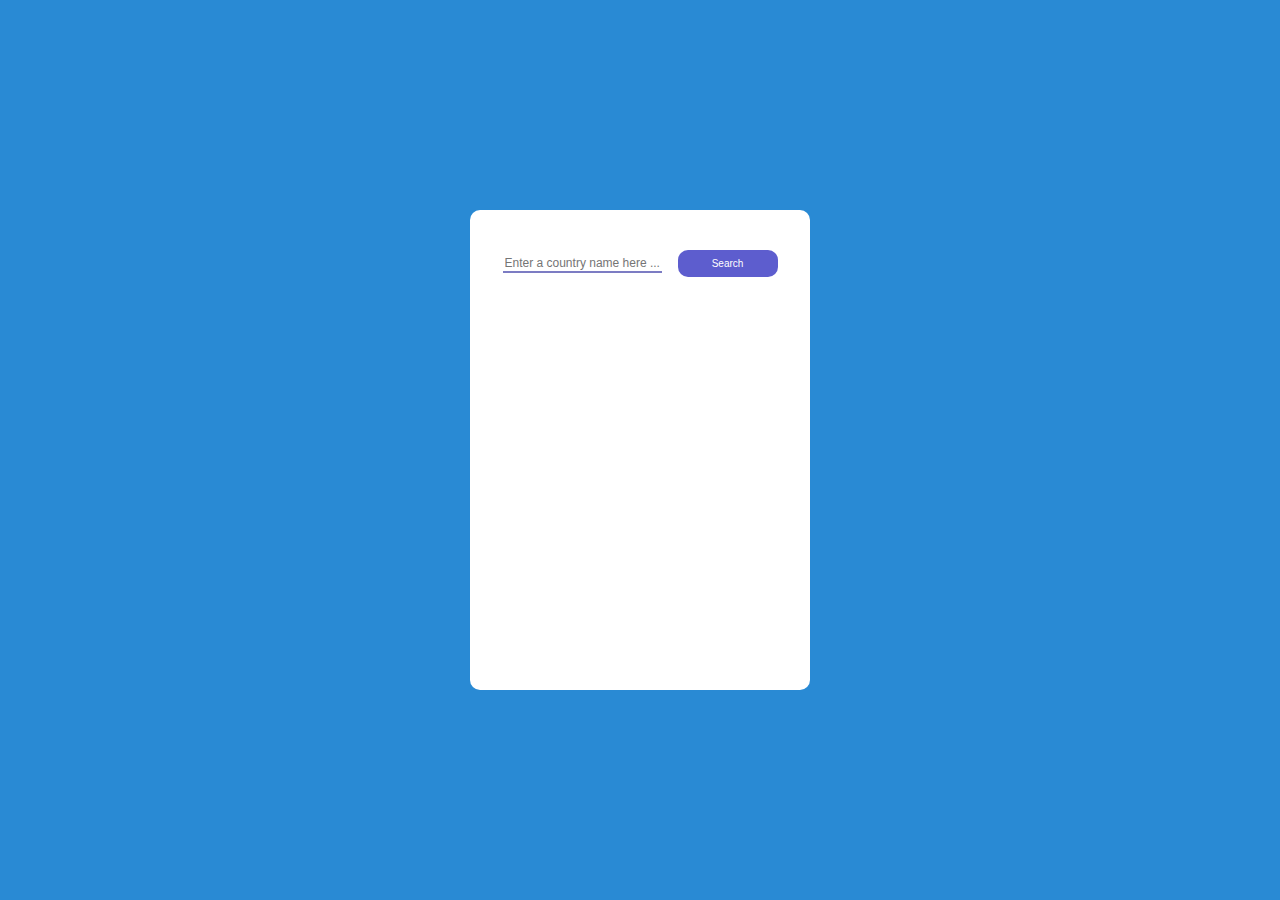
<file: country_guide/index.html>
<!DOCTYPE html>
<html lang="en">
<head>
    <meta charset="UTF-8">
    <meta name="viewport" content="width=device-width, initial-scale=1.0">
    <title>Country</title>
    <link rel="stylesheet"href="style.css">
</head>
<body>
     <div class="container">

        <div class="wrapper">

            <input type="text" id="country-inp" placeholder="Enter a country name here ...">

            <button id="search-btn">Search</button>
        </div>
        <div  id="result">
        </div>
     </div>

    <script src="script.js"></script>
</body>
</html>
</file>
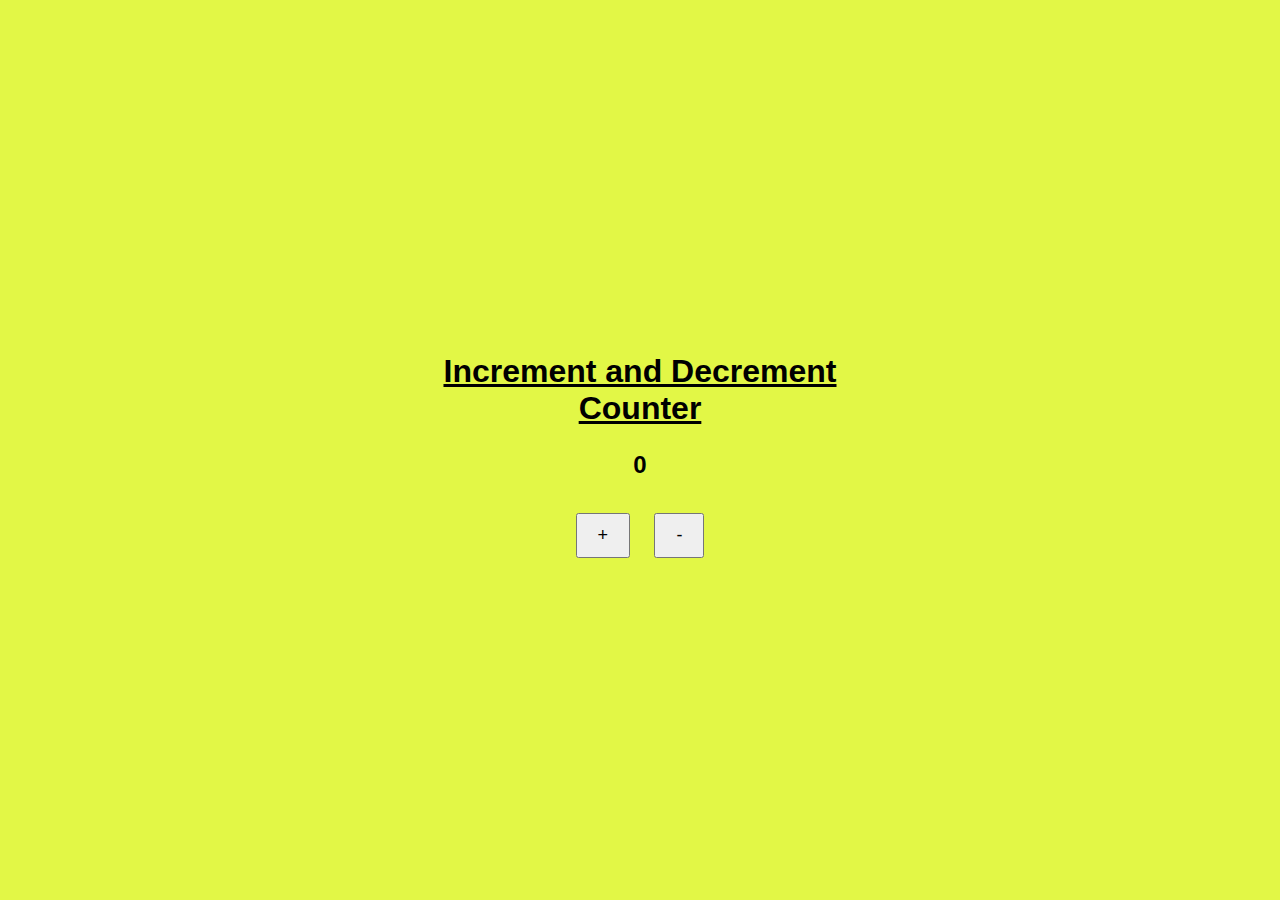
<file: increment_decrement_counter/index.html>
<!DOCTYPE html>
<html lang="en">
<head>
    <meta charset="UTF-8">
    <meta name="viewport" content="width=device-width, initial-scale=1.0">
    <title>Document</title>

    <link rel="stylesheet" href="style.css">
</head>
<body>

    <div class="container">
        <u><h1>Increment and Decrement Counter</h1></u>

        <h3 id="counter">0</h3>
        <button id="plus-btn"> + </button>
        <button id="minus-btn"> - </button>
    </div>





    <script src="script.js"></script>
</body>
</html>
</file>
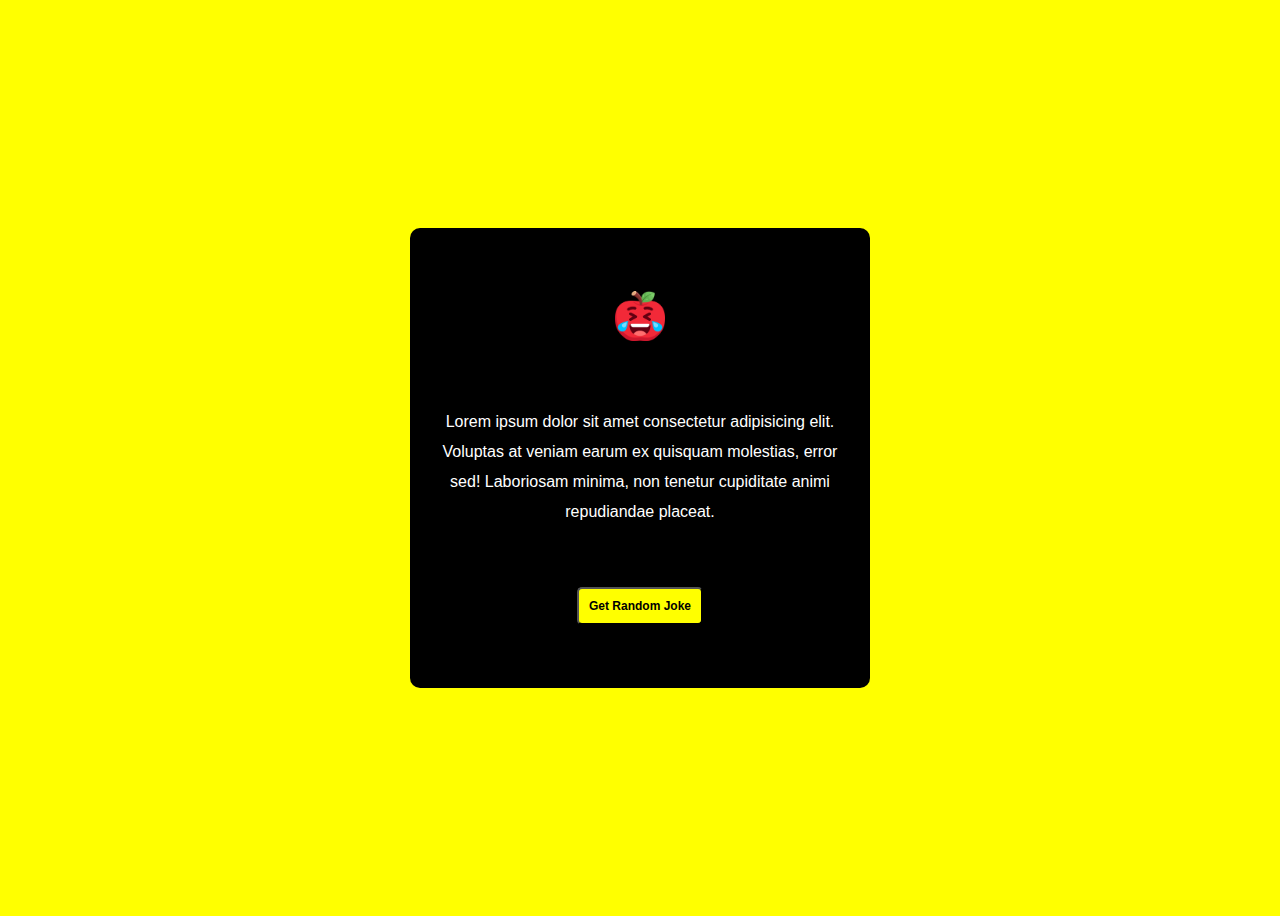
<file: random_joke_generator/index.html>
<!DOCTYPE html>
<html lang="en">
<head>
    <meta charset="UTF-8">
    <meta name="viewport" content="width=device-width, initial-scale=1.0">
    <title>Box Example</title>
    <link rel="stylesheet" href="style.css">
</head>
<body>
    <div class="box">
        <img src="images/happy-face.png">
        <p id="joke">
   Lorem ipsum dolor sit amet consectetur adipisicing elit. Voluptas at veniam earum ex quisquam molestias, error sed! Laboriosam minima, non tenetur cupiditate animi repudiandae placeat.
        </p>
        <button id="btn">Get Random Joke</button>
    </div>
    <script src="script.js"></script>
</body>
</html>
</file>
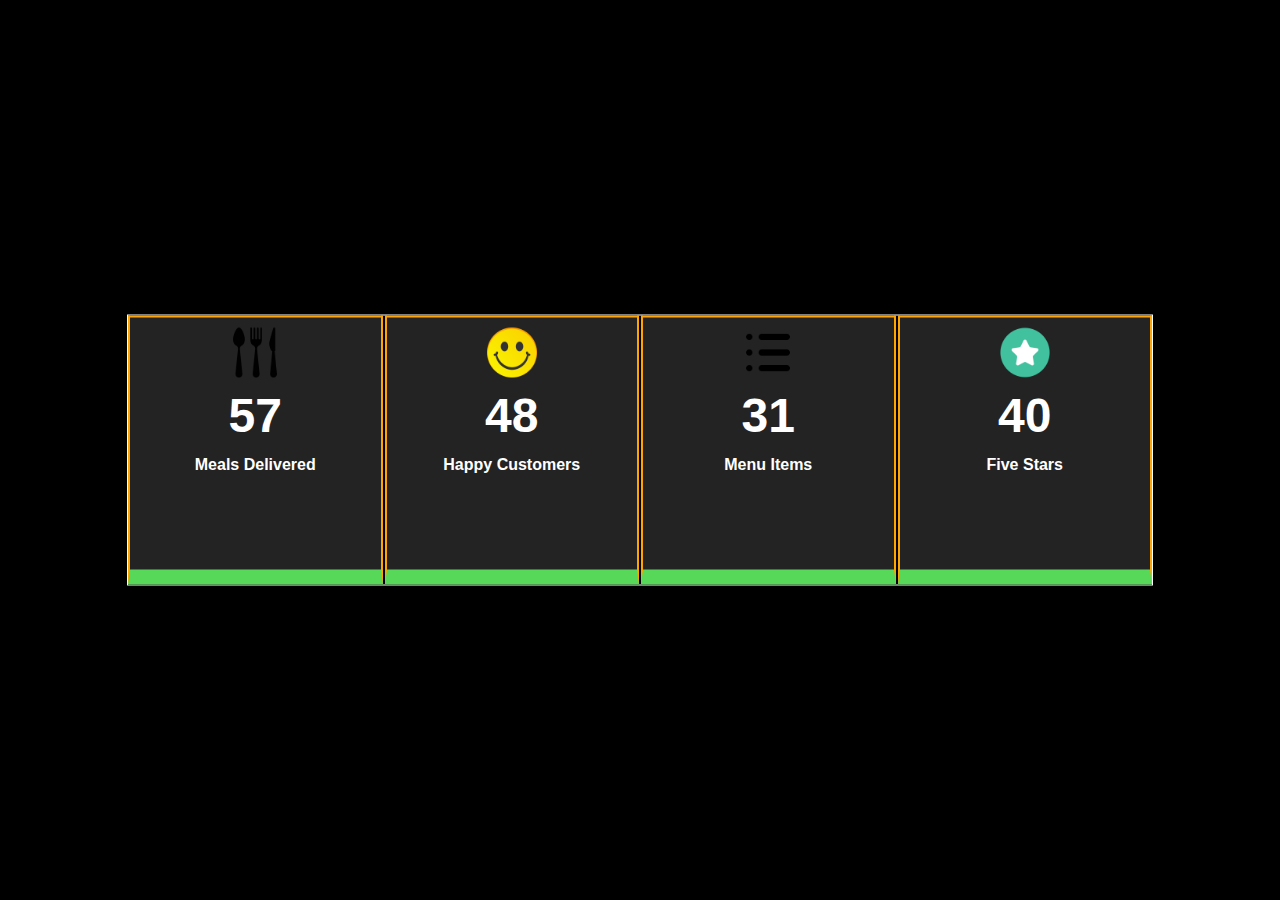
<file: Responsive_number_counting_animation/index.html>
<!DOCTYPE html>
<html lang="en">
<head>
    <meta charset="UTF-8">
    <meta name="viewport" content="width=device-width, initial-scale=1.0">
    <title>number_count</title>
    <link rel="stylesheet" href="style.css">
</head>
<body>
    <div class="wrapper">

        <div class="container">
   <img src="images/restaurant-cutlery.png">
  <span class="num" data-val="400">000</span>
  <span class="text">Meals Delivered</span>
        </div>

                 <div class="container">
                    <img src="images/smile.png">
                   <span class="num" data-val="340">000</span>
                   <span class="text">Happy Customers</span>
                         </div>

                         <div class="container">
                            <img src="images/menu.png">
                           <span class="num" data-val="225">000</span>
                           <span class="text">Menu Items</span>
                                 </div>


                                 <div class="container">
                                    <img src="images/star.png">
                                   <span class="num" data-val="280">000</span>
                                   <span class="text">Five Stars</span>
                                         </div>
    </div>
    


    <script src="script.js"></script>
</body>
</html>
</file>
<file: country_guide/style.css>
body {
    background-color: rgb(41, 138, 212);
    font-family:"poppins",sans-serif;
}

.container {
    background-color: white;
    border-radius: 10px;
    width:300px;
    height:400px;
    padding: 40px 20px;
    left: 50%;
    top: 50%;
    transform: translate(-50%, -50%);
    display: flex;
    flex-direction:column; 
    align-items: center;
    position: absolute;
}

.wrapper{
    display:flex;
    gap:1em;
    align-items: center;
}

.wrapper button{
    font-size:10px;
    background-color: rgb(93, 93, 206);
    color:white;
    border-radius:10px;;
      border:none;
      padding:8px;
      width:100px;
      cursor:pointer;
}
.wrapper button:hover{
    background-color:rgb(93, 123, 204);
}

.wrapper input{
    font-size:12px;
    border:none;
    border-bottom:2px solid  rgb(124, 124, 195);
    color:rgb(144, 90, 198);

}

.flag-img {
    width: 200px;
    height: auto;
    display: block;
    margin: 10px auto;
  }

  .container h2{
    font-weight:600;
    color:black;
    text-align:center;
   
font-size:18px;
  }

  .data-wrapper{
    margin-bottom:1em;
    letter-spacing:0.3px;

  }


  .container h4{
    display: inline;
    font-weight:600;
    color:black;

  }
  .container span{
    color:rgb(102, 97, 97);
  }

  .result h2{
    text-align:center;
    color:red;
   font-size:15px;
  }
</file>
<file: increment_decrement_counter/style.css>
.container{
    width:500px;
    text-align:center;
   
}

#counter{
    font-size:24px;
}

button{
    font-size:18px;
    padding:10px 20px;
    margin:10px;
}

body{
    display: flex;
    justify-content: center;
    align-items: center;
    height: 100vh; /* Full height */
    margin: 0;
    font-family: Arial, sans-serif;
    background-color: #e2f746; /* Background color for better look */
}
</file>
<file: random_joke_generator/style.css>
body {
    background-color:yellow;
    height:100vh;
    display:flex;
    justify-content:center;
    align-items:center;
    font-family:'Segoe UI', Tahoma, Geneva, Verdana, sans-serif;
}

.box {
    background-color: black;
    width:400px; 
    height:400px;
    padding: 30px;
    text-align:center;
    flex-direction: column; 
    justify-content: center;
    border-radius:10px;
     display:flex;
    align-items:center;
}

img {
    width:50px;
    height:50px;
    display:block;
    margin-bottom:50px;
}
p{
    font-size:16px;
    color:white;
    font-weight:400;
    text-align:center;
     line-height:30px;
     margin-bottom:60px;
}
button{
    display: block;
    background-color: yellow;
    padding:10px;
    font-size:12px;
    color:black;
    border-radius:5px;
    cursor:pointer;
    text-align:center;
font-weight: 600;
}
</file>
<file: Responsive_number_counting_animation/style.css>
body{
    background-color:black;
    font-family:Arial, Helvetica, sans-serif;
}

.wrapper{
    border:1px solid white;
    position:absolute;
    width:80vw;
      transform:translate(-50%,-50%);
      top:50%;
      left:50%;
      display:flex;
      gap:2px;
      justify-content: space-around;
}
.container{
    width:28vmin;
    height:28vmin;
    border:2px solid orange;
    display:flex;
    flex-direction:column;
   position:relative;
   background-color:#232323;
   border-bottom:15px solid rgb(88, 216, 88);


}
img{
    color:rgb(88, 216, 88);
    text-align:center;
    max-width:20%;
    max-height: 20%;
    margin: auto;
    display: block;
    margin-bottom:10px;
    margin-top:10px;

}
span.num{
    color:white;
    display:grid;
    place-items:center;
    font-weight:600;
    font-size:3em;
margin-bottom:5px;

}

span.text{
    margin-top:8px;
    color:white;
    font-size:1em;
    text-align:center;
    font-weight:800;

}

@media screen and (max-width:1024px){
    .wrapper{
        width:85vw;

    }
    .container {
        height:26vmin;
        width:26vmin;
        font-size:12px;
    }
}


@media screen and (max-width:768px){
    .wrapper{
        width:90vw;
        flex-wrap:wrap;
        gap:30px;

    }
    .container {
        height:30vmin;
        width:26vmin;
        font-size:14px;
    }
}



@media screen and (max-width:768px){
    .wrapper{
        gap:15px;

    }
    .container {
        width:100%;
        height:25vmin;
        font-size:8px;
    }
}
</file>
